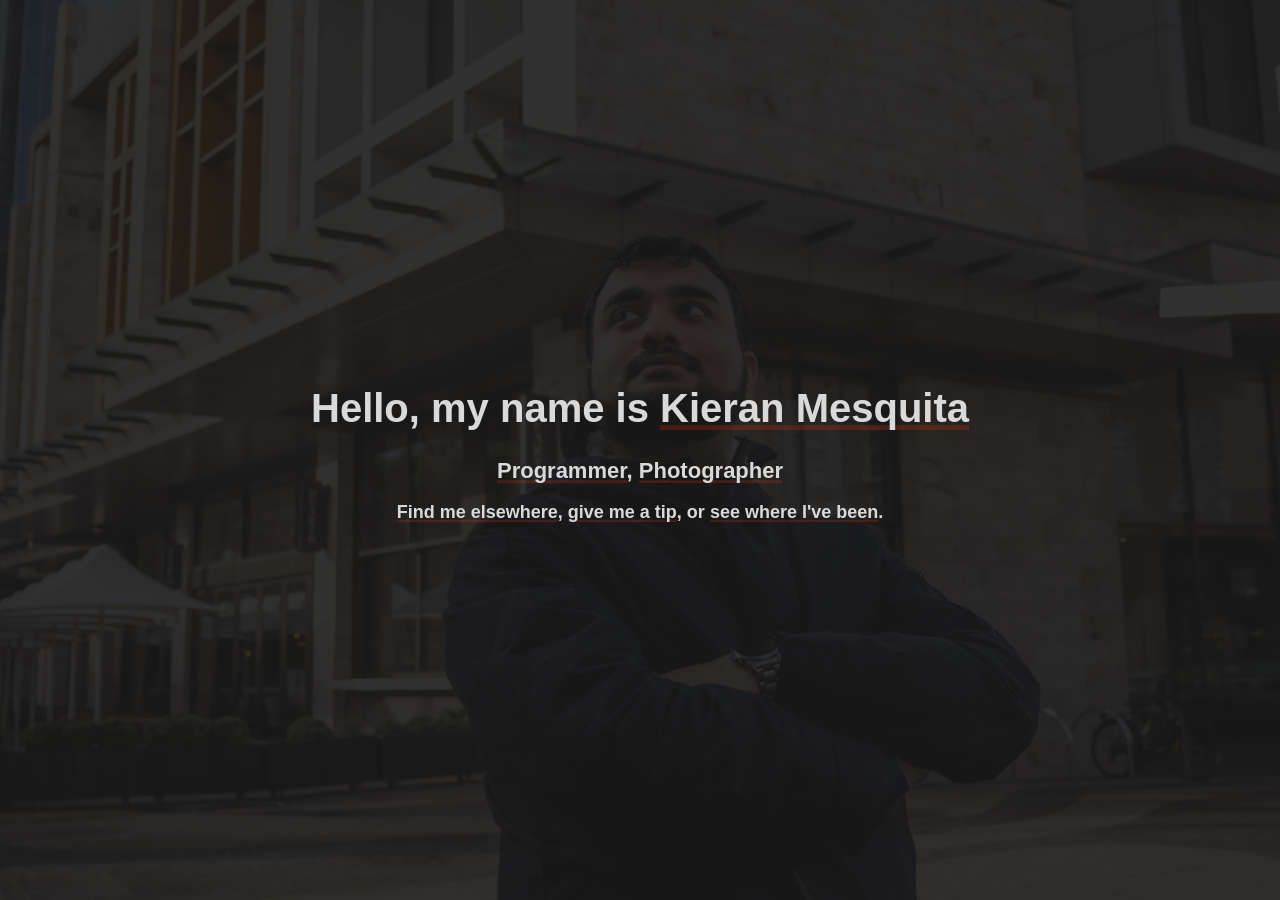
<file: index.html>
<!doctype html>
<html lang="en">
  <head>
    <meta charset="UTF-8" />
    <link rel="icon" type="image/jpeg" href="/profile.jpeg" />
    <meta name="viewport" content="width=device-width, initial-scale=1.0" />
    <title>Kieran Mesquita</title>
    <!-- Start Single Page Apps for GitHub Pages -->
    <script type="text/javascript">
      (function (l) {
        if (l.search) {
          var q = {};
          l.search
            .slice(1)
            .split("&")
            .forEach(function (v) {
              var a = v.split("=");
              q[a[0]] = a.slice(1).join("=").replace(/~and~/g, "&");
            });
          if (q.p !== undefined) {
            window.history.replaceState(
              null,
              null,
              l.pathname.slice(0, -1) +
                (q.p || "") +
                (q.q ? "?" + q.q : "") +
                l.hash,
            );
          }
        }
      })(window.location);
    </script>
    <!-- End Single Page Apps for GitHub Pages -->
    <script type="module" crossorigin src="/assets/index-BZSnMEcp.js"></script>
    <link rel="stylesheet" crossorigin href="/assets/index-uZ_Rg0jV.css">
  </head>
  <body>
    <div id="app"></div>
  </body>
</html>
</file>
<file: assets/index-uZ_Rg0jV.css>
@import"https://fonts.bunny.net/css?family=fira-code:300";/*!
 * FeatherCSS variables override
 *//*!
 * Variables
 */:root{--font-family: "Fira Code", sans-serif;--font-family-mono: "Fira Code", monospace;--transition-speed: .15s;--disabled-opacity: .75;--color-primary: hsl(190, 97%, 38%);--color-primary-focus: hsl(190, 97%, 30%);--color-highlight: hsl(190, 97%, 25%);--color-success: hsl(130, 66%, 52%);--color-error: hsl(0, 66%, 52%);--color-link: hsl(210, 66%, 52%);--color-link-focus: hsl(210, 66%, 47%);--color-background: hsl(0, 0%, 10%);--color-gray-0: hsl(0, 0%, 100%);--color-gray-1: hsl(0, 0%, 85%);--color-gray-2: hsl(0, 0%, 70%);--color-gray-3: hsl(0, 0%, 55%);--color-gray-4: hsl(0, 0%, 45%);--color-gray-5: hsl(0, 0%, 25%);--color-gray-6: hsl(0, 0%, 15%);--color-gray-7: hsl(0, 0%, 12%);--color-gray-8: hsl(0, 0%, 10%);--color-border: hsl(0, 0%, 25%);--roundness-1: .188rem;--roundness-2: .313rem;--roundness-3: .438rem;--base-line-height: 1.6;--base-font-size: .875rem}/*!
 * Block Quote
 */blockquote{margin:1rem 0;padding:.75rem 0 .75rem 1rem;border-left:.25rem solid var(--color-primary);font-size:1.313rem;color:var(--color-gray-2)}[dir=rtl] blockquote{border-left:0;padding:.75rem 1rem .75rem 0;border-right:.25rem solid var(--color-primary)}/*!
 * Default button
 */.button{display:inline-block;outline:none;cursor:pointer;box-shadow:none;background:var(--color-gray-8);margin:0;padding:.75rem 2rem;border:.063rem solid var(--color-border);border-radius:var(--roundness-1);font-size:var(--base-font-size);color:var(--color-gray-1);text-align:center;transition:background-color var(--transition-speed) ease}.button:hover,.button:focus,.button:active{background:var(--color-gray-6);text-decoration:none;color:var(--color-gray-1)}.button:disabled{opacity:var(--disabled-opacity)}/*!
 * Primary button
 */.primary-button{display:inline-block;outline:none;cursor:pointer;box-shadow:none;background:var(--color-primary);margin:0;padding:.75rem 2rem;border:.063rem solid var(--color-primary);border-radius:var(--roundness-1);font-size:var(--base-font-size);color:#fff;text-align:center;transition:background-color var(--transition-speed) ease,border-color var(--transition-speed) ease}.primary-button:hover,.primary-button:focus,.primary-button:active{background:var(--color-primary-focus);border-color:var(--color-primary-focus);text-decoration:none;color:#fff}.primary-button:disabled{opacity:var(--disabled-opacity)}/*!
 * Clear button
 */.clear-button{display:inline-block;outline:none;cursor:pointer;box-shadow:none;background:transparent;margin:0;padding:.75rem 2rem;border:0;border-radius:var(--roundness-1);font-size:var(--base-font-size);color:var(--color-gray-1);text-align:center;transition:background-color var(--transition-speed) ease}.clear-button:hover,.clear-button:focus,.clear-button:active{background:var(--color-gray-6);text-decoration:none;color:var(--color-gray-1)}.clear-button:disabled{opacity:var(--disabled-opacity)}/*!
 * Global
 */*,*:before,*:after{box-sizing:border-box}html{scroll-behavior:smooth;-webkit-scrollbar-width:thin;-moz-scrollbar-width:thin;-ms-scrollbar-width:thin;scrollbar-width:thin;-webkit-scrollbar-color:var(--color-primary) var(--color-gray-8);-moz-scrollbar-color:var(--color-primary) var(--color-gray-8);-ms-scrollbar-color:var(--color-primary) var(--color-gray-8);scrollbar-color:var(--color-primary) var(--color-gray-8)}body{margin:0;padding:0;min-height:100vh;background-color:var(--color-background);font-family:var(--font-family);color:var(--color-gray-1)}::-webkit-scrollbar{width:12px}::-webkit-scrollbar-track{background:var(--color-gray-8)}::-webkit-scrollbar-thumb{background-color:var(--color-primary);border-radius:6px;border:3px solid var(--color-gray-8)}::-moz-selection{background:var(--color-primary);color:#fff}::selection{background:var(--color-primary);color:#fff}img{max-width:100%;display:block}a{text-decoration:none;color:var(--color-link)}a:hover,a:focus{text-decoration:underline;color:var(--color-link-focus)}pre{white-space:pre-wrap;word-wrap:break-word}hr{border-top:0;border-bottom:.125rem solid var(--color-border)}/*!
 * Unordered List
 */ul{margin:1rem 0;padding:0 0 0 2rem;list-style:disc}[dir=rtl] ul{padding:0 2rem 0 0}/*!
 * Ordered List
 */ol{margin:1rem 0;padding:0 0 0 2rem;list-style:numeric}[dir=rtl] ol{padding:0 2rem 0 0}ul.reset{display:inline-block;margin:0;padding:0;list-style:none}ul.reset li{display:inline-block}/*!
 * List Item
 */li{margin:0;padding:0;line-height:var(--base-line-height);font-size:var(--base-font-size);color:var(--color-gray-1)}/*!
 * Description List
 */dl{margin:1rem 0;padding:0;list-style:numeric}dl:after{content:"";display:table;clear:both}dt{padding:0 1rem 0 0;line-height:var(--base-line-height);font-size:var(--base-font-size);color:var(--color-gray-1)}[dir=rtl] dt{padding:0 0 0 1rem}@media (min-width: 23.5rem){dt{margin:0 0 .25rem;clear:left;float:left;width:25%}[dir=rtl] dt{clear:right;float:right}}dd{margin:0 0 .5rem;padding:0;line-height:var(--base-line-height);font-size:var(--base-font-size);font-weight:600;color:var(--color-gray-1)}@media (min-width: 23.5em){dd{margin:0 0 .25rem;float:left}[dir=rtl] dd{float:right}}/*!
 * Table
 */table{width:100%;border-collapse:collapse;color:var(--color-gray-1)}th{padding:.5rem;text-align:start;font-size:var(--base-font-size);line-height:var(--base-line-height);font-weight:600}th:first-of-type{padding:1rem 1rem 1rem 0}th:last-of-type{padding:1rem 0 1rem 1rem}tr{border-bottom:.063rem solid var(--color-border)}td{padding:1rem;font-size:var(--base-font-size);line-height:var(--base-line-height)}td:last-of-type{padding:1rem 0 1rem 1rem}td:first-of-type{padding:1rem 1rem 1rem 0}/*!
 * Typography
 */.heading-1{margin:0 0 1rem;line-height:1.6;font-size:3rem;font-weight:400;color:var(--color-gray-0)}.heading-2{margin:0 0 1rem;line-height:1.6;font-size:2.25rem;font-weight:400;color:var(--color-gray-0)}.heading-3{margin:0 0 1rem;line-height:1.6;font-size:1.5rem;font-weight:400;color:var(--color-gray-1)}.heading-4{margin:0 0 1rem;line-height:1.6;font-size:1.313rem;font-weight:400;color:var(--color-gray-1)}.heading-5{margin:0 0 1rem;line-height:1.6;font-size:1.125rem;font-weight:400;color:var(--color-gray-2)}.heading-6{margin:0 0 1rem;line-height:1.6;font-size:1rem;font-weight:400;color:var(--color-gray-2)}p{margin:0 0 1rem;line-height:var(--base-line-height);color:var(--color-gray-2)}mark{color:inherit;background:linear-gradient(180deg,rgba(255,255,255,0) 70%,var(--color-highlight) 70%)}code{font-size:1rem}/*!
 * Form: Checkbox
 */input[type=checkbox]{opacity:0;width:1rem;height:1rem;margin:0 .25rem 0 .0875rem}input[type=checkbox]~span{font-size:1rem;color:var(--color-gray-2)}input[type=checkbox]~span:before{box-sizing:border-box;content:"";position:absolute;top:0;left:0;width:1.125rem;height:1.125rem;border-radius:var(--roundness-2);border:.063rem solid var(--color-border);background:var(--color-gray-8);transition:border-color var(--transition-speed) ease,background-color var(--transition-speed) ease}[dir=rtl] input[type=checkbox]~span:before{right:0}input[type=checkbox]~span:after{box-sizing:border-box;opacity:0;position:absolute;top:.063rem;left:.2155rem;content:"✓";font-size:.75rem;color:#fff}[dir=rtl] input[type=checkbox]~span:after{left:initial;right:.2155rem}input[type=checkbox]:focus~span:before{border-color:var(--color-primary)}input[type=checkbox]:checked~span:before{border-color:var(--color-primary);background:var(--color-primary)}input[type=checkbox]:focus:checked~span:before{background:var(--color-primary-focus);border-color:var(--color-primary-focus)}input[type=checkbox]:checked~span:after{opacity:1}/*!
 * Form: Common
 */label{position:relative;display:block;margin:0 0 .5rem}.label-text{display:block;margin:0 0 .5rem;font-size:var(--base-font-size);font-weight:600;color:var(--color-gray-2)}.form-success-message{display:block;margin:.125rem 0 0;font-size:var(--base-font-size);color:var(--color-success)}.form-error-message{display:block;margin:.125rem 0 0;font-size:var(--base-font-size);color:var(--color-error)}fieldset{border:0;padding:0;-webkit-margin-start:0;margin-inline-start:0;-webkit-margin-end:0;margin-inline-end:0}legend{margin:0 0 .5rem;padding:0;font-size:var(--base-font-size);font-weight:600;color:var(--color-gray-2)}/*!
 * Form: Text Input
 */input[type=text],input[type=password],input[type=email],input[type=number],input[type=search],input[type=tel],input[type=url]{outline:none;display:block;box-shadow:none;padding:.5rem .75rem;border-radius:var(--roundness-1);background:var(--color-gray-8);border:.063rem solid var(--color-border);font-size:1rem;color:var(--color-gray-2);transition:border-color var(--color-primary) ease}input[type=text]:focus,input[type=password]:focus,input[type=email]:focus,input[type=number]:focus,input[type=search]:focus,input[type=tel]:focus,input[type=url]:focus{border-color:var(--color-primary)}/*!
 * Form: Radio
 */input[type=radio]{opacity:0;width:1rem;height:1rem;margin:0 .25rem 0 .0875rem}input[type=radio]~span{font-size:1rem;color:var(--color-gray-2)}input[type=radio]~span:before{box-sizing:border-box;content:"";position:absolute;top:0;left:0;width:1.125rem;height:1.125rem;border-radius:50%;border:.063rem solid var(--color-border);background:var(--color-gray-8);transition:border-color var(--transition-speed) ease,background-color var(--transition-speed) ease}[dir=rtl] input[type=radio]~span:before{right:0}input[type=radio]~span:after{content:"";box-sizing:border-box;opacity:0;position:absolute;top:.375rem;left:.375rem;width:.375rem;height:.375rem;border-radius:50%;background:#fff}[dir=rtl] input[type=radio]~span:after{left:initial;right:.375rem}input[type=radio]:focus~span:before{border-color:var(--color-primary)}input[type=radio]:checked~span:before{border-color:var(--color-primary);background:var(--color-primary)}input[type=radio]:focus:checked~span:before{background:var(--color-primary-focus);border-color:var(--color-primary-focus)}input[type=radio]:checked~span:after{opacity:1}/*!
 * Form: Select
 */.select{display:inline-block;position:relative}.select:after{content:"";position:absolute;top:50%;right:0;transform:translate(-100%,-50%);width:0;height:0;border-style:solid;border-width:.375rem .375rem 0 .375rem;border-color:var(--color-border) transparent transparent transparent}[dir=rtl] .select:after{right:initial;left:0;transform:translate(100%,-50%)}select{width:100%;-webkit-appearance:none;outline:none;display:block;box-shadow:none;border:.063rem solid var(--color-border);padding:.5rem 1.75rem .5rem .75rem;border-radius:var(--roundness-1);background-color:var(--color-gray-8);font-size:1rem;color:var(--color-gray-2);transition:border-color var(--color-primary) ease}[dir=rtl] select{padding:.5rem .75rem .5rem 1.75rem}select:focus,select:active{border-color:var(--color-primary)}/*!
 * Form: Textarea
 */textarea{outline:none;display:block;box-shadow:none;padding:.5rem .75rem;border-radius:var(--roundness-1);background:var(--color-gray-8);border:.063rem solid var(--color-border);font-size:1rem;font-family:var(--font-family);color:var(--color-gray-2);transition:border-color var(--color-primary) ease}textarea:focus,textarea:active{border-color:var(--color-primary)}/*!
 * Layout
 */.grid{display:flex;flex-wrap:wrap;justify-content:center;width:100%}.grid-item{text-align:center;margin:10px;padding:10px;flex-grow:1;flex-shrink:1;flex-basis:1}.grid-item-fixed{flex-grow:0;flex-shrink:0;flex-basis:0}.grid-item-1{max-width:calc(100% / 12)}.grid-item-2{max-width:calc(100% / 12 * 2)}.grid-item-3{max-width:25%}.grid-item-4{max-width:calc(100% / 12 * 4)}.grid-item-5{max-width:calc(100% / 12 * 5)}.grid-item-6{max-width:50%}@media screen and (max-width: 768px){.grid-item-small-column{min-width:100%;width:100%;margin:10px 0}}/*!
 * Markdown
 */
</file>
